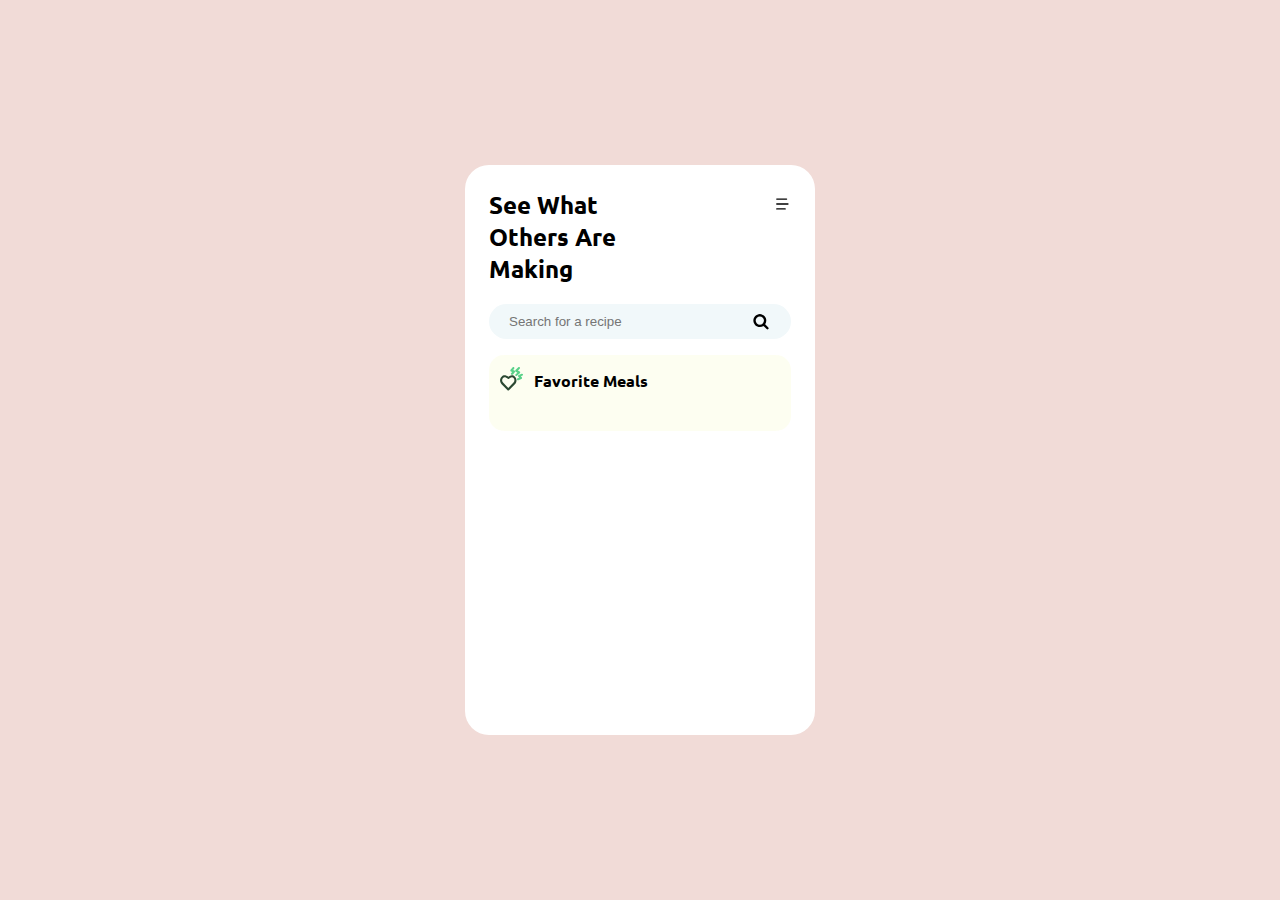
<file: Day_1/Recipe_App/index.html>
<!DOCTYPE html>
<html lang="en">

<head>
  <meta charset="UTF-8">
  <meta http-equiv="X-UA-Compatible" content="IE=edge">
  <meta name="viewport" content="width=device-width, initial-scale=1.0">
  <link rel="stylesheet" href="style.css">
  <script src="script.js" defer></script>
  <title>Recipe App</title>
</head>

<body>
  <div class="container">
    <header>
      <h1>See What Others Are Making</h1>
      <svg t="1626150616346" class="icon" viewBox="0 0 1024 1024" version="1.1" xmlns="http://www.w3.org/2000/svg"
        p-id="3888" width="30" height="30">
        <path
          d="M170.666667 469.333333h682.666666a42.666667 42.666667 0 0 1 0 85.333334H170.666667a42.666667 42.666667 0 0 1 0-85.333334z m0-298.666666h597.333333a42.666667 42.666667 0 0 1 0 85.333333H170.666667a42.666667 42.666667 0 1 1 0-85.333333z m0 597.333333h512a42.666667 42.666667 0 0 1 0 85.333333H170.666667a42.666667 42.666667 0 0 1 0-85.333333z"
          p-id="3889"></path>
      </svg>
    </header>

    <div id="search-box">
      <input type="text" placeholder="Search for a recipe">
      <button class="search">
        <svg t="1626163308607" class="icon" viewBox="0 0 1024 1024" version="1.1" xmlns="http://www.w3.org/2000/svg"
          p-id="20806" width="20" height="20">
          <path
            d="M662.635 460.563q0-87.1-61.912-149.013t-149.013-61.912-149.013 61.912-61.912 149.013 61.912 149.013 149.013 61.912 149.013-61.912 61.912-149.013zM903.69 852.278q0 24.482-17.891 42.373t-42.373 17.891q-25.424 0-42.373-17.891l-161.488-161.017q-84.276 58.381-187.853 58.381-67.326 0-128.768-26.13t-105.933-70.622-70.622-105.933-26.13-128.768 26.13-128.768 70.622-105.933 105.933-70.622 128.768-26.13 128.767 26.13 105.933 70.622 70.622 105.933 26.13 128.768q0 103.578-58.381 187.853l161.488 161.488q17.421 17.421 17.421 42.373z"
            p-id="20807"></path>
        </svg>
      </button>
    </div>

    <div id="fav-food">
      <div class="title">
        <svg t="1626162176462" class="icon" viewBox="0 0 1024 1024" version="1.1" xmlns="http://www.w3.org/2000/svg"
          p-id="5912" width="25" height="25">
          <path
            d="M379.733333 1002.666667h-8.533333c-8.533333 0-12.8-4.266667-21.333333-12.8l-243.2-247.466667c-85.333333-85.333333-85.333333-226.133333 0-307.2 34.133333-34.133333 76.8-55.466667 123.733333-55.466667 46.933333 0 102.4 21.333333 149.333333 59.733334 46.933333-38.4 98.133333-59.733333 149.333334-59.733334 46.933333 0 89.6 17.066667 123.733333 55.466667 85.333333 85.333333 85.333333 221.866667 0 307.2l-243.2 247.466667c-8.533333 4.266667-17.066667 8.533333-29.866667 12.8zM230.4 460.8c-25.6 0-46.933333 8.533333-64 29.866667-51.2 51.2-51.2 136.533333 0 187.733333l213.333333 217.6 213.333334-217.6c51.2-51.2 51.2-136.533333 0-187.733333-17.066667-21.333333-38.4-29.866667-64-29.866667-38.4 0-81.066667 21.333333-119.466667 59.733333-17.066667 17.066667-46.933333 17.066667-64-4.266666-34.133333-29.866667-76.8-55.466667-115.2-55.466667z"
            fill="#2B4832" p-id="5913"></path>
          <path
            d="M708.266667 413.866667c-12.8 0-21.333333-4.266667-29.866667-12.8-17.066667-17.066667-12.8-42.666667 4.266667-59.733334l72.533333-68.266666-72.533333-38.4c-12.8-8.533333-21.333333-17.066667-21.333334-29.866667 0-12.8 4.266667-25.6 12.8-38.4l115.2-110.933333c17.066667-17.066667 42.666667-17.066667 59.733334 0 17.066667 17.066667 17.066667 42.666667 0 59.733333l-72.533334 68.266667 72.533334 38.4c12.8 8.533333 21.333333 17.066667 21.333333 34.133333s-8.533333 29.866667-17.066667 38.4l-119.466666 106.666667c-4.266667 8.533333-17.066667 12.8-25.6 12.8zM776.533333 584.533333c-17.066667 0-34.133333-8.533333-38.4-25.6-8.533333-21.333333 0-46.933333 21.333334-55.466666l64-25.6-34.133334-38.4c-8.533333-8.533333-12.8-25.6-8.533333-38.4 4.266667-12.8 12.8-25.6 25.6-29.866667l119.466667-55.466667c21.333333-8.533333 46.933333 0 55.466666 21.333334 8.533333 21.333333 0 46.933333-21.333333 55.466666l-64 29.866667 38.4 42.666667c8.533333 8.533333 12.8 25.6 8.533333 38.4-4.266667 12.8-12.8 25.6-25.6 29.866666l-119.466666 51.2h-21.333334zM524.8 362.666667c-8.533333 0-21.333333-4.266667-25.6-8.533334-17.066667-17.066667-21.333333-42.666667-4.266667-59.733333l42.666667-51.2-46.933333-17.066667c-12.8-8.533333-21.333333-17.066667-25.6-29.866666-4.266667-12.8 0-25.6 8.533333-38.4L554.666667 59.733333c12.8-17.066667 42.666667-21.333333 59.733333-8.533333 17.066667 12.8 21.333333 42.666667 8.533333 59.733333l-42.666666 55.466667 51.2 21.333333c12.8 4.266667 21.333333 17.066667 25.6 29.866667 4.266667 12.8 0 25.6-8.533334 38.4l-81.066666 98.133333c-17.066667 4.266667-29.866667 8.533333-42.666667 8.533334z"
            fill="#59D189" p-id="5914"></path>
        </svg>
        <h4>Favorite Meals</h4>
      </div>
      <ul>
      </ul>
    </div>

    <ul id="recipe-list">

    </ul>

    <div id="recipe-detail">
    </div>
  </div>
</body>

</html>
</file>
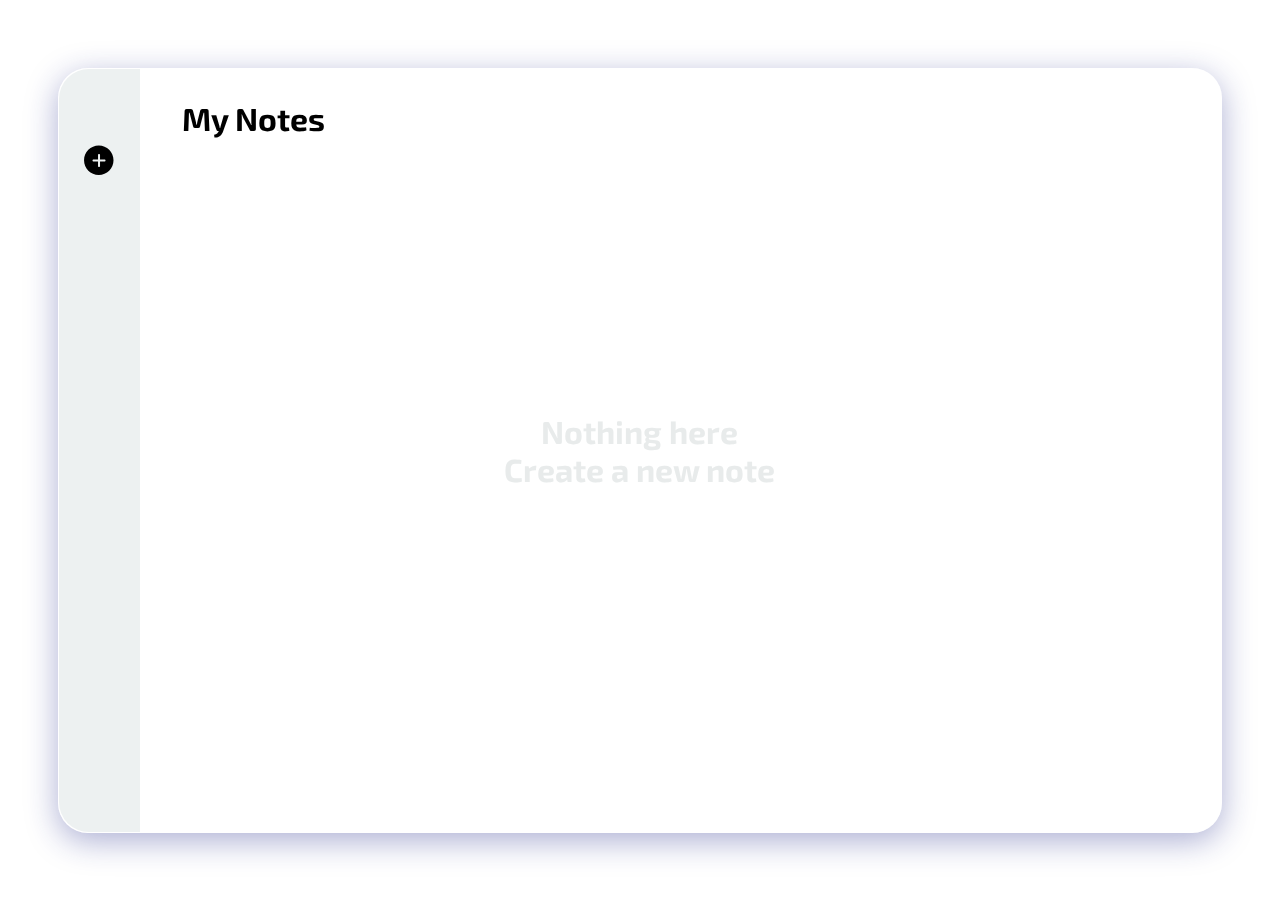
<file: Day_2/Notes_App/index.html>
<!DOCTYPE html>
<html lang="en">

<head>
  <meta charset="UTF-8">
  <meta http-equiv="X-UA-Compatible" content="IE=edge">
  <meta name="viewport" content="width=device-width, initial-scale=1.0">
  <link rel="stylesheet" href="style.css">
  <script src="script.js" defer></script>
  <script src="https://cdn.bootcdn.net/ajax/libs/marked/2.1.3/marked.min.js"></script>
  <script src="https://cdn.bootcdn.net/ajax/libs/granim/2.0.0/granim.min.js"></script>
  <title>Notes App</title>
</head>

<body>
  <div id="container">
    <div class="notes-container">
      <div id="sidebar">
        <svg t="1626426553799" id="addbtn" viewBox="0 0 1024 1024" version="1.1" xmlns="http://www.w3.org/2000/svg"
          p-id="8023" width="30" height="30">
          <path
            d="M504.371937 16.445242c-277.781916 0-502.987991 225.187952-502.987991 502.973895 0 277.784936 225.206075 502.977923 502.987991 502.977923 277.782923 0 502.972888-225.192986 502.972888-502.977923C1007.343818 241.633194 782.15486 16.445242 504.371937 16.445242zM700.443161 562.04406 546.999881 562.04406l0 153.448315c0 18.833543-15.278277 34.104772-34.120882 34.104772-18.833543 0-34.077586-15.271229-34.077586-34.104772L478.801413 562.04406 325.334975 562.04406c-18.826495 0-34.103765-15.263174-34.103765-34.101751 0-18.824481 15.27727-34.096717 34.103765-34.096717l153.466438 0L478.801413 340.39325c0-18.826495 15.244044-34.092689 34.077586-34.092689 18.841598 0 34.120882 15.266195 34.120882 34.092689L546.999881 493.846599l153.44328 0c18.833543 0 34.101751 15.271229 34.101751 34.096717C734.544912 546.780886 719.276704 562.04406 700.443161 562.04406z"
            p-id="8024" fill="#000000"></path>
        </svg>
        <ul class="color-list">
          <li style="background-color: #28292B;"></li>
          <li style="background-color: #ff5e62;"></li>
          <li style="background-color: #05bd58;"></li>
          <li style="background-color: #0575E6;"></li>
          <li style="background-color: #674B7C;"></li>
          <li style="background-color: #e79b0d;"></li>
        </ul>
      </div>
      <div id="notes-bar">
        <h1>My Notes</h1>
        <div id="notes-box">
          <h1>Nothing here </br>
            Create a new note</h1>
        </div>
      </div>
    </div>
  </div>

  <canvas id="canvas-basic"></canvas>
</body>

</html>
</file>
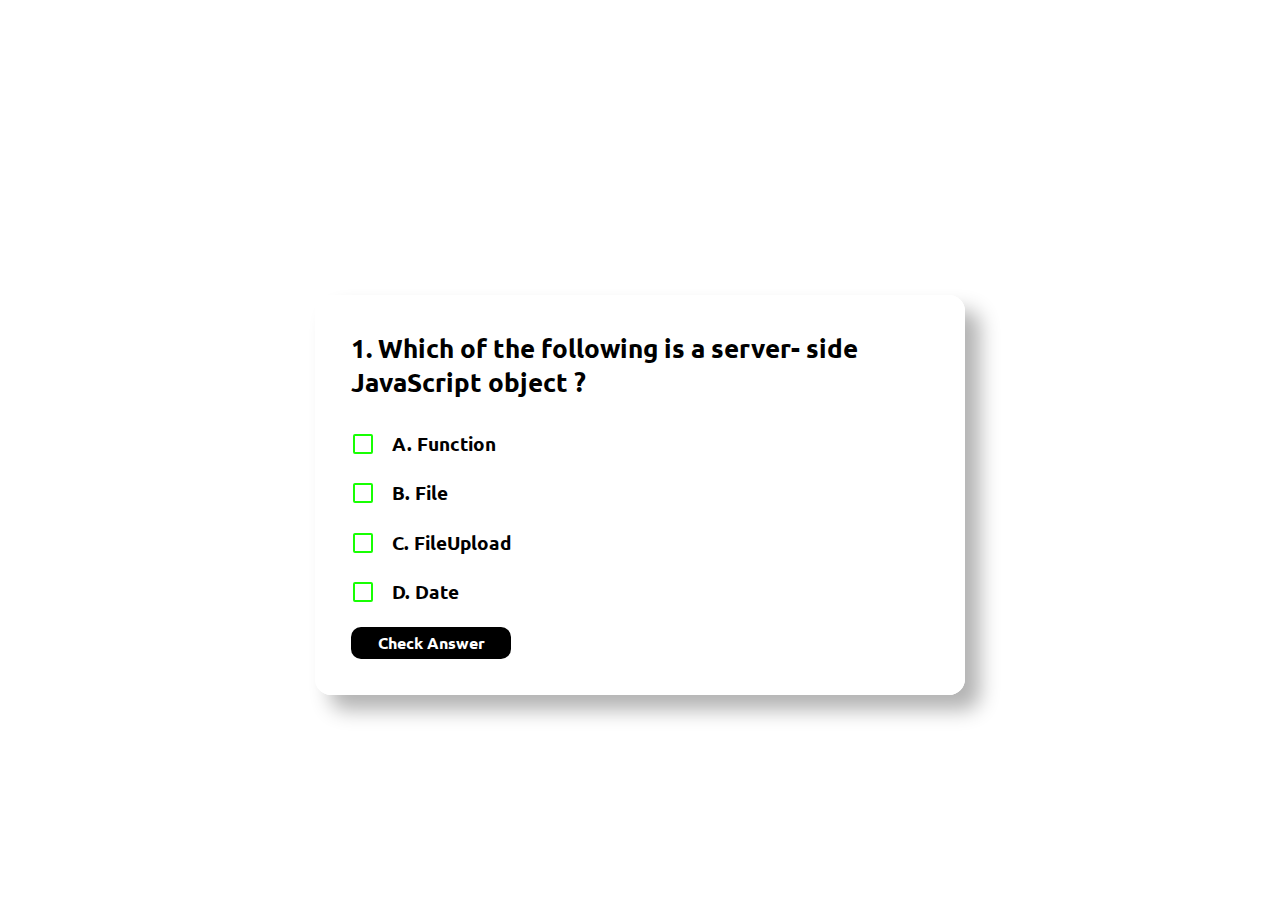
<file: Day_3/Quiz_Card/index.html>
<!DOCTYPE html>
<html lang="en">

<head>
  <meta charset="UTF-8">
  <meta name="viewport" content="width=device-width, initial-scale=1.0">
  <link rel="stylesheet" href="./style.css">
  <script src="./script.js" defer></script>
  <title>Quiz Card</title>
</head>

<body>
  <h1 class="title">JavaScript Quiz</h1>
  <div class="container">
    <h2 class="quiz_text">Question Text</h2>
    <ul>
      <li>
        <input type="radio" id="a_1" name="selection">
        <label for="a_1" class="a_text">Langyxiuan</label>
        <svg width="20" height="20">
          <polyline class="tick" points="4,9 8,13 14,5" />
        </svg>
      </li>
      <li>
        <input type="radio" id="a_2" name="selection">
        <label for="a_2" class="b_text">Xiongshunrui</label>
        <svg width="20" height="20">
          <polyline class="tick" points="4,9 8,13 14,5" />
        </svg>
      </li>
      <li>
        <input type="radio" id="a_3" name="selection">
        <label for="a_3" class="c_text">Lizhihong</label>
        <svg width="20" height="20">
          <polyline class="tick" points="4,9 8,13 14,5" />
        </svg>
      </li>
      <li>
        <input type="radio" id="a_4" name="selection">
        <label for="a_4" class="d_text">Wangyifan</label>
        <svg width="20" height="20">
          <polyline class="tick" points="4,9 8,13 14,5" />
        </svg>
      </li>
    </ul>
    <div class="next">
      <svg width="80" height="48">
        <polyline class="nextline" points="21,27 57,27 47,17 57,27 47,37" />
      </svg>
    </div>
    <div class="prev">
      <svg width="80" height="48">
        <polyline class="prevline" points="57,27 21,27 31,18 21,27 31,38" />
      </svg>
    </div>
    <span class="correct_answer">
      Check Answer
    </span>
  </div>
</body>

</html>
</file>
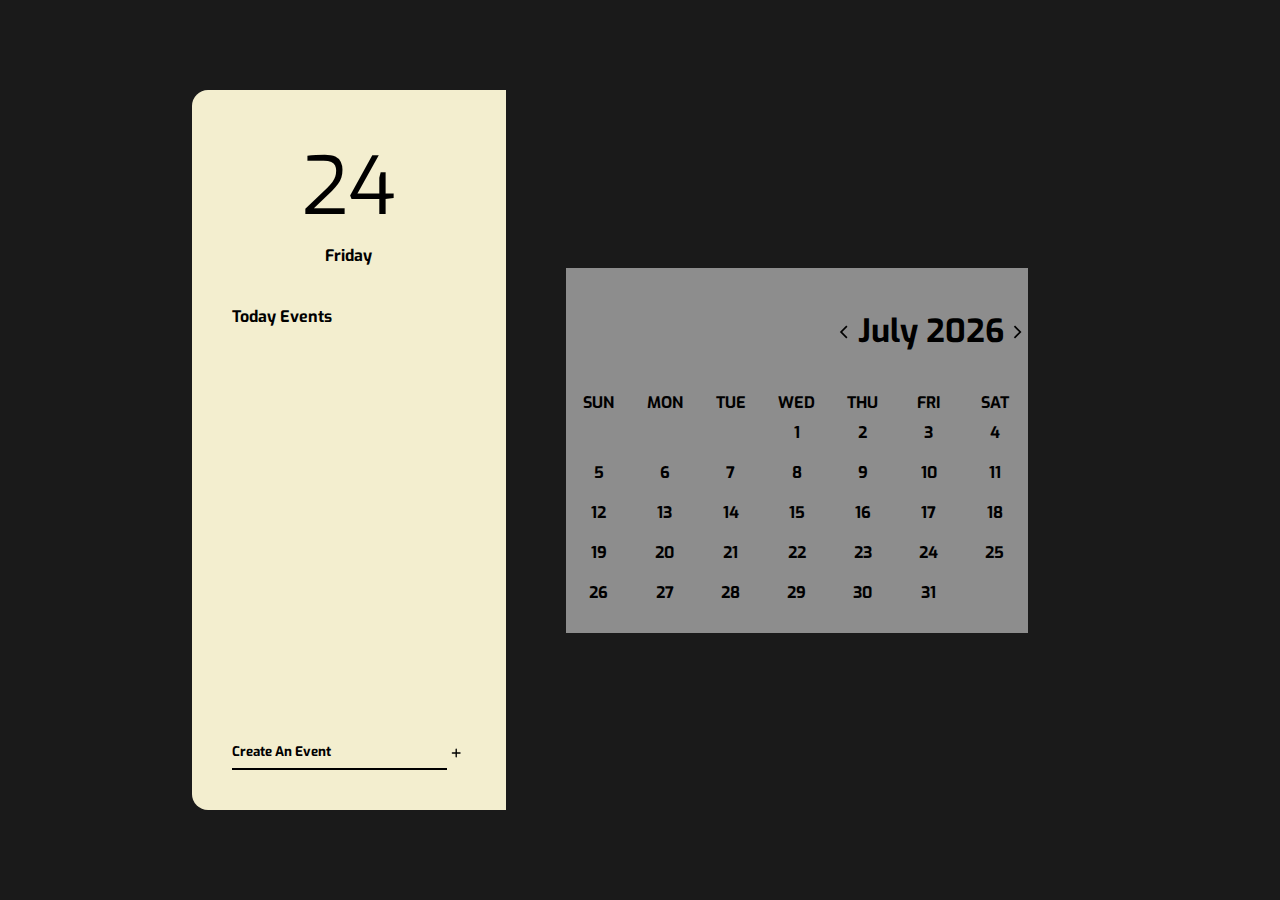
<file: Day_4/Event_Calendar/index.html>
<!DOCTYPE html>
<html lang="en">

<head>
  <meta charset="UTF-8">
  <meta http-equiv="X-UA-Compatible" content="IE=edge">
  <meta name="viewport" content="width=device-width, initial-scale=1.0">
  <link rel="stylesheet" href="style.css">
  <script src='script.js' defer></script>
  <title>Event Calendar</title>
</head>

<body>
  <div id="container">
    <div id="box">
      <div id="event">
        <div id="today">
          <div class="date"></div>
          <span class="week"></span>
        </div>

        <div id="event_list">
          <span>Today Events</span>
          <ul>
          </ul>
        </div>
        <div id="add_event">
          <input type="text" placeholder="Create An Event">
          <svg t="1627719632937" id="addBtn" viewBox="0 0 1024 1024" version="1.1" xmlns="http://www.w3.org/2000/svg" p-id="2026" width="20" height="20"><path d="M724.398 473.741h-174.14v-174.14c0-21.042-17.217-38.259-38.259-38.259s-38.259 17.216-38.259 38.259v174.14H299.6c-21.042 0-38.259 17.216-38.259 38.259 0 21.042 17.217 38.259 38.259 38.259h174.14v174.14c0 21.042 17.217 38.259 38.259 38.259s38.259-17.216 38.259-38.259v-174.14h174.14c21.042 0 38.259-17.216 38.259-38.259 0-21.042-17.217-38.259-38.259-38.259z" fill="#000000" p-id="2027"></path></svg>
        </div>
      </div>
      <div id="calendar_box">
        <div class="mask">
          <div id="header">
            <svg t="1627608807361" id="prev" viewBox="0 0 1024 1024" version="1.1" xmlns="http://www.w3.org/2000/svg" p-id="53603" width="20" height="20"><path d="M629.291 840.832l60.331-60.331-268.501-268.501 268.501-268.501-60.331-60.331-328.832 328.832z" p-id="53604"></path></svg>
            <h1 id="monthDisplay"></h1>
            <svg t="1627608763201" id="next" viewBox="0 0 1024 1024" version="1.1" xmlns="http://www.w3.org/2000/svg" p-id="53456" width="20" height="20"><path d="M689.621 512l-328.832-328.832-60.331 60.331 268.501 268.501-268.501 268.501 60.331 60.331z" p-id="53457"></path></svg>
          </div>
  
          <div id="calendar">
            <header id="weekends">
              <span>SUN</span>
              <span>MON</span>
              <span>TUE</span>
              <span>WED</span>
              <span>THU</span>
              <span>FRI</span>
              <span>SAT</span>
            </header>
  
            <div id="days">
  
            </div>
        </div>


        </div>

      </div>
    </div>
  </div>

</body>

</html>
</file>
<file: Day_1/Recipe_App/style.css>
@import url('https://fonts.googleapis.com/css2?family=Ubuntu:wght@300&display=swap');

* {
  padding: 0;
  margin: 0;
  box-sizing: border-box;
}

body {
  display: flex;
  justify-content: center;
  align-items: center;
  min-height: 100vh;
  font-family: 'Ubuntu', sans-serif;
  margin: 0;
  background-color: #F1DBD7;
}


::-webkit-scrollbar {
  width: 5px;
}

::-webkit-scrollbar-track {
  border-radius: 10px;
  background-color: #F1DBD7;
}

::-webkit-scrollbar-thumb {
  /*改变滚动条滑轨相关的样式*/
  border-radius: 10px;
  background-color: rgb(240, 238, 239);
}
/* 移入鼠标效果 */

::-webkit-scrollbar-thumb:hover {
  border-radius: 10px;
}


.container {
  width: 350px;
  height: 570px;
  display: flex;
  align-items: center;
  flex-direction: column;
  padding: 1.5rem ;
  background-color:#fff;
  border-radius: 1.5rem;
  position: relative;
  overflow-y: overlay;
}


header {
  display: flex;
  justify-content: space-around;
  margin-bottom: 1.2rem;
}

header h1 {
  font-size: 1.5rem;
  font-weight: bold;
  padding-right: 100px;
  line-height: 2rem;
}


#search-box {
  position: relative;
  width: 100%;
  margin-bottom: 1rem;
}

#search-box input {
  width: 100%;
  height: 2.2rem;
  border-radius: 1.5rem;
  outline: none;
  border: none;
  padding: 0 20px;
  background-color: rgb(241, 248, 250);
}

#search-box button {
  position: absolute;
  top: 0;
  right: 20px;
  border: none;
  background: none;
  cursor: pointer;
}

#search-box button svg {
  height: 2.2rem;
  line-height: 2.2rem;
}


#fav-food  {
  width: 100%;
  background-color: rgba(235, 243, 116, 0.1);
  border-radius: 15px;
  padding: 10px 0;;
}

#fav-food .title {
  display: flex;
  align-items: center;
  margin-bottom: 20px;
  padding: 0 10px ;
}

#fav-food .title h4 {
  margin-left: 10px;
  margin-top: 5px;
}

#fav-food ul {
  display: flex;
  align-items: center;
  /* flex-wrap: wrap; */
  overflow-x: hidden;
  padding: 5px;
}

#fav-food ul li {
  position: relative;
  display: flex;
  justify-content: center;
  align-items: center;
  flex-flow: column;
  list-style: none;
  margin-right: 10px;
}

#fav-food ul li #close{
  opacity: 0%;
  position: absolute;
  top: 0;
  right: -5px;
  transition: all.4s ease-in-out;
  cursor: pointer;
}

#fav-food ul li:hover #close {
  opacity: 100%;
}

#fav-food img {
  width: 45px;
  height: 45px;
  object-fit: cover;
  border-radius: 50%;
  cursor: pointer;
  box-shadow: rgba(0, 0, 0, 0.4) 0px 20px 15px -10px;
  transition: all .4s ease-in-out;
}

#fav-food img:hover {
  transform: scale(1.1);
}

#fav-food span {
  width: 65px;
  text-align: center;
  margin-top: 10px;
  font-weight: 900;
  font-size: 12px;
  overflow: hidden;
  text-overflow: ellipsis;
  white-space: nowrap;
}

#recipe-list {
  margin-top: 20px;
}

#recipe-list li {
  list-style: none;
  margin-bottom: 20px;
  position: relative;
  width: 100%;
  border-radius: 20px;
  padding-bottom: 10px;
  box-shadow: rgba(50, 50, 93, 0.1) 0px 6px 12px -2px, 
  rgba(0, 0, 0, 0.15) 0px 3px 7px -3px;
}

#recipe-list img {
  width: 100%;
  height: 150px;
  object-fit: cover;
  border-radius: 20px;
  box-shadow: rgba(0, 0, 0, 0.15) 0px 3px 3px 0px;
  cursor: pointer;
}

#recipe-list .tag {
  position: absolute;
  top: 110px;
  left: 1rem;
  color: #fff;
  /* font-weight: 700; */
  font-style: italic;
  font-size: 12px;
  padding: 5px 10px;
  border-radius: 20px;
  background: rgba( 255, 255, 255, 0.20 );
  box-shadow: 0 8px 32px 0 rgba( 31, 38, 135, 0.37 );
  backdrop-filter: blur( 10px );
  -webkit-backdrop-filter: blur( 16.0px );
}

#recipe-list .tag::before{
  content: '';
  position: absolute;
  left: -10px;
  top: 50%;
  transform: translateY(-50%);
  width: 6px;
  height: 6px;
  border-radius: 50%;
  background-color: #fff;
}

#recipe-list .desc {
  height: 36px;
  display: flex;
  align-items: center;
  justify-content: space-between;
  /* background-color: aliceblue; */
}

#recipe-list .desc span {
  width: 80%;
  height: 20px;
  padding: 0 10px;
  font-size: 14px;
  font-weight: 900;
  overflow: hidden;
  text-overflow: ellipsis;
}

#recipe-list .desc svg {
  margin-right: 10px;
  cursor: pointer;
}

#recipe-detail {
  position: absolute;
  top: 0;
  left: 0;
  right: 0; 
  background-color: rgba(111, 125, 131, 0.15);
  transition: all .4s ease-in-out;
  display: none;
}

#recipe-detail .detail-container {
  position: fixed;
  top: 50%;
  left: 50%;
  transform: translate(-50%,-50%);
  width: 300px;
  height: 450px;
  background-color: #fff;
  border-radius: 20px;
  padding: 20px;
  overflow: auto;
}

#recipe-detail .detail-container h3 {
  text-align: center;
  font-size: 16px;
  margin-bottom: 20px;
}

#recipe-detail .detail-container img {
  width: 100%;
  height: 170px;
  object-fit: cover;
  border-radius: 20px;
}

#recipe-detail .detail-container p {
  margin-top: 20px;
  font-size: 14px;
  line-height: 23px;
  margin-bottom: 20px;
}

#recipe-detail .detail-container ul {
  margin-top: 20px;
  margin-left: 20px;
}

#recipe-detail .detail-container ul li {
  font-size: 14px;
  font-weight: bold;
  margin-bottom: 5px;
}

#recipe-detail .detail-container svg {
  position: absolute;
  top: 20px;
  right: 20px;
  cursor: pointer;
}
</file>
<file: Day_2/Notes_App/style.css>
@import url('https://fonts.googleapis.com/css2?family=Exo+2:ital@1&display=swap');

* {
  padding: 0;
  margin: 0;
  box-sizing: border-box;
}
body {
  width: 100vw;
  height: 100vh;
  font-family: 'Exo 2', sans-serif;
}


::-webkit-scrollbar {
  width: 5px;
}

::-webkit-scrollbar-track {
  border-radius: 10px;
  background-color: transparent
}

::-webkit-scrollbar-thumb {
  border-radius: 10px;
  background-color: transparent
}

::-webkit-scrollbar-thumb:hover {
  border-radius: 10px;
}

#canvas-basic {
  position: absolute;
  display: block;
  width: 100%;
  height: 100%;
  top: 0;
  right: 0;
  bottom: 0;
  left: 0;
  z-index: -1000;
}

#container {
  width: 100%;
  height: 100%;
  display: flex;
  justify-content: center;
  align-items: center;
}

.notes-container {
  width: 91%;
  height: 85%;
  background: rgba( 255, 255, 255, 0.25 );
  box-shadow: 0 8px 32px 0 rgba( 31, 38, 135, 0.37 );
  backdrop-filter: blur( 3.0px );
  -webkit-backdrop-filter: blur( 3.0px );
  border-radius: 30px;
  border: 1px solid rgba( 255, 255, 255, 0.18 );
  display: flex;
  justify-content: space-between;
}

#sidebar {
  position: relative;
  width: 7%;
  height: 100%;
  background-color: rgb(237, 241, 241);
  border-radius: 30px 0 0 30px ;
}

#sidebar #addbtn {
  position: absolute;
  left: 50%;
  top: 10%;
  transform: translateX(-50%);
  cursor: pointer;
  z-index: 100;
}

#sidebar .color-list {
  visibility: hidden;
  position: absolute;
  top: -20%;
  left: 50%;
  transform: translateX(-50%);
  transition: all 1s cubic-bezier(1, -0.24, 0.15, 1.35);
  z-index: 10;
}


#sidebar .color-list li {
  list-style: none;
  width: 15px;
  height: 15px;
  margin-bottom: 20px;
  border-radius: 50%;
  cursor: pointer;
}

#notes-bar {
  width: 92%;
  height: 100%;
  border-radius: 0 30px 30px 0;
  padding: 30px;
  overflow: auto;
}

#notes-bar #notes-box {
  display: flex;
  justify-content: start;
  align-items: center;
  flex-wrap: wrap;
  width: 100%;
}

@-webkit-keyframes blockAnimate {
  0% {
    opacity: 0;
    transform: translateX(-20px);
  }
  100% {
    opacity: 1;
    transform: translateX(10px);
  }
}

#notes-box .note {
  position: relative;
  width: 200px;
  height: 200px;
  margin-top: 20px;
  margin-right: 20px;
  border-radius: 10px;
  padding: 15px;
  font-weight: 700;
  -webkit-animation-duration: 1s;
  -webkit-animation-name: blockAnimate;
  box-shadow: rgba(0, 0, 0, 0.15) 1.95px 1.95px 2.6px;
  background-color: rgba(255,255,255,.4);
}

#notes-box .note .edit {
  position: absolute;
  bottom: 10%;
  right: 25%;
  cursor: pointer;
  /* background-color: lawngreen; */
}

#notes-box .note .delete {
  position: absolute;
  bottom: 10%;
  right: 10%;
  cursor: pointer;
}


#notes-box .note .create-time {
  position: absolute;
  bottom: 10%;
  left: 10%;
  font-size: 12px;
  color: rgb(58, 59, 59);
}

#notes-box .note textarea {
  display: none;
  width: 100%;
  height: 80%;
  outline: none;
  border: none;
  background-color: transparent;
  font-family: inherit;
  line-height: 1.2rem;
  resize: none;
}

#notes-box .note  .markdown {
  position: absolute;
  top: 0;
  left: 0;
  width: 100%;
  height: 80%;
  padding: 15px;
}

#notes-box h1 {
  /* display: none; */
  position: absolute;
  top: 50%;
  left: 50%;
  transform: translate(-50%, -50%);
  color: rgb(232, 235, 235);
  text-align: center;
}
</file>
<file: Day_3/Quiz_Card/style.css>
@import url('https://fonts.googleapis.com/css2?family=Acme&family=Ubuntu:wght@400;500&display=swap');

* {
  padding: 0;
  margin: 0;
  box-sizing:border-box;
  list-style: none;
}

body {
  background: url("https://mir-s3-cdn-cf.behance.net/project_modules/max_1200/45eb40107435005.5fa6f974b7c29.jpg") no-repeat;
  background-size: cover;
  display: flex;
  align-items:center;
  justify-content: center;
  flex-direction: column;
  min-height: 100vh;
  font-family: "Ubuntu";
  font-size: 3rem;
}

.title {
  margin-bottom: 3rem;
  font-size: 2rem;
  color: rgba(255,255,255,.8);
  font-style: italic;

}

.container {
  position: relative;
  width: 650px;
  max-width: 100%;
  overflow: hidden;
  padding: 2rem;
  border: 4px solid #fff;
  border-radius: 1rem;
  box-sizing: 25px 25px rgba(255,255,255,1);
  background: rgba(255, 255, 255, 0.2);
  box-shadow:15px 15px 20px rgba(0, 0, 0, 0.3); 
  transition: all .5s ease-in-out;
}

.container:hover {
  box-shadow: 15px 15px 20px rgba(255,255,255,.6);

}

.container h2 {
  font-size: 1.6rem;
  margin-bottom: 2rem;
}

.container ul {
  margin-bottom: 2.5rem;
}
.container ul li{
  position: relative;
  height: 2.5rem;
  font-size: 1.2rem;
  font-weight: bold;
  margin-bottom: 0.6rem;
}

.container input[type="radio"] {
  width: 20px;
  height: 20px;
  opacity: 0;
}

.container ul label {
  padding-left: 1rem;
  cursor: pointer;
}

.container ul svg {
  position: absolute;
  left: 2px;
  top: 3px;
  border: 2px solid rgb(24, 255, 3);
  border-radius: 2px;
}

.container ul svg .tick {
  fill: none;
  stroke: rgb(60, 255, 0);
  stroke-width: 3px;
  stroke-linecap: round;
  stroke-linejoin: round;
  stroke-dasharray: 20;
  stroke-dashoffset: 21;
}

.container li input[type="radio"]:checked+ label+ svg .tick {
  animation: tick 1s ease-in-out;
  animation-fill-mode: forwards;
}

@keyframes tick {
  from {
    stroke-dashoffset: 21;
  }
  to {
    stroke-dashoffset: 0;
  }
}


/* prevBtn and nextBtn */
.container .prev, .next {
  position: absolute;
  bottom: 1rem;
  width: 5rem;
  height: 3rem;
  cursor: pointer;
  margin-bottom: 1rem;
}
.container .prev {
  right: 7rem;
}
.container .next {
  right:1rem;
}

.container .nextline,.prevline {
  fill: none;
  stroke: #fff;
  stroke-width: 4px;
  stroke-linecap: round;
  stroke-linejoin: round;
  cursor: pointer;
  transition: stroke .5s ease-in-out;
}

.container .next:hover .nextline {
  stroke-dasharray: 100;
  stroke-dashoffset: 60 ;
  stroke:  rgb(60, 255, 0);
  animation: next .6s ease-in-out;
  animation-fill-mode: forwards;
}
@keyframes next {
  from{
    stroke-dashoffset: 60;
  }
  to {
    stroke-dashoffset: 0;
  }
}

.container .prev:hover .prevline {
  stroke-dasharray: 100;
  stroke-dashoffset: 60 ;
  stroke:  rgb(60, 255, 0);
  animation: prev .6s ease-in-out;
  animation-fill-mode: forwards;
}
@keyframes prev {
  from{
    stroke-dashoffset: 60;
  }
  to {
    stroke-dashoffset: 0;
  }
}


.container .correct_answer{
  position: absolute;
  left: 2rem;
  bottom: 2rem;
  width: 10rem;
  height: 2rem;
  font-size: 1rem;
  font-weight: bold;
  line-height: 2rem;
  background:#000;
  border-radius: 10px;
  text-align: center;
  color:#fff;
  cursor: pointer;
  transition: all.8s ease-in-out;
}
</file>
<file: Day_4/Event_Calendar/style.css>
/* @import url('https://fonts.googleapis.com/css2?family=Tourney:wght@300&display=swap'); */
@import url('https://fonts.googleapis.com/css2?family=Fredericka+the+Great&family=Roboto:wght@100&display=swap');
@import url('https://fonts.googleapis.com/css2?family=Exo:wght@500&display=swap');
* {
  padding: 0;
  margin: 0;
  box-sizing: border-box;
}

::-moz-placeholder { color: #000;  font-weight: 700;}
::-webkit-input-placeholder { color:#000;  font-weight: 700;}
:-ms-input-placeholder { color:#000; font-weight: 700;}


::-webkit-scrollbar {
  width: 5px;
}

::-webkit-scrollbar-track {
  border-radius: 10px;
  background-color: transparent;
}

::-webkit-scrollbar-thumb {
  /*改变滚动条滑轨相关的样式*/
  border-radius: 10px;
  background-color: rgba(255,255,255, 0.3)
}


body {
  /* font-family: 'Fredericka the Great', cursive; */
  font-family: 'Exo', sans-serif;
}

#container {
  display: flex;
  justify-content: center;
  align-items: center;
  position: relative;
  width: 100vw;
  height: 100vh;
  background-color: rgb(26, 26, 26);
}

#box {
  display: flex;
  justify-content: space-between;
  width: 70%;
  height: 80%;
}

#event {
  display: flex;
  flex-direction: column;
  justify-content: space-between;
  align-items: center;
  width: 35%;
  height: 100%;
  padding: 40px 20px;
  background-color: rgb(243, 238, 207);
  border-radius: 1rem 0 0 1rem;
}

#event #today {
  text-align: center;
}

#today .date {
  width: 115px;
  height: 115px;
  line-height: 115px;
  border-radius: 50%;
  font-size: 80px;
}

#today .week {
  font-weight: 700;
}

#event #add_event {
  padding: 0 20px;
  display: flex;
  align-items: center;
  justify-content: space-between;
  width: 100%;
}

#add_event input {
  width: 100%;
  border: 0;
  outline: none;
  border-bottom: 2px solid #000;
  background-color: transparent;
  font-family: inherit;
  color: #000;
  font-weight: 700;
  padding: 8px 0;
}

#add_event svg {
  cursor: pointer;
}

#event #event_list {
  font-weight: 700;
  width: 100%;
  flex: 1;
  padding: 20px;
  margin-top: 20px;
  overflow: auto;
}

#event_list ul {
  padding: 20px 0;
}

#event_list ul li {
  width: 100%;
  height: 40px;
  font-size: 10px;
  position: relative;
  font-size: 14px;
  font-weight: 700;
  margin-bottom: 10px;
  cursor: pointer;
  list-style: none;
  background-color: rgba(255,255,255,0.2);
  border-radius: 5px;
  font-weight: 500;
  display: flex;
  justify-content: space-between;
  align-items: center;
  padding: 0 10px;
}

#event_list ul li input {
  margin-right: 10px;
  outline: none;
}

#event_list ul li span { 
  width: 95%;
  overflow: hidden;
  text-overflow: ellipsis;
  white-space: nowrap;
}

#event_list ul li .delete-btn {
  width: 5%;
}


#calendar_box {
  position: relative;
  display: flex;
  flex-direction: column;
  justify-content: space-around;
  width: 65%;
  height: 100%;
  background-image: url(./summer.jpg);
  background-size: cover;
  padding: 40px 60px;
  border-radius: 0 1rem 1rem 0;
  transition: all 1s ease-in-out 
}

#calendar_box .mask {
  background-color: rgba(255,255,255,0.5);
}

#calendar_box #header {
  text-align: right;
}

#calendar_box svg {
  cursor: pointer;
}

#header button, h1 {
  display: inline-block;
}

#calendar_box #calendar {
  flex: 1;
  width: 100%;
  padding: 20px 0;
  margin-top: 20px;
}

#calendar #weekends {
  display: flex;
  justify-content: space-around;
  font-weight: 700;
}

#weekends span {
  flex: 1;
  text-align: center;
}

#calendar #days {
  display: flex;
  align-items: center;
  flex-wrap: wrap;
  width: 100%;
  height: 100%;
}

#days .day {
  text-align: center;
  width: 14.28%;
  height: 40px;
  line-height: 40px;
  font-weight: 700;
  cursor: pointer;
  transition: all .4s ease-in-out;
}

#days .day:hover {
  color: #c48614;
}

.test {
  position: relative;
  width: 400px;
  height: 50px;
  font-size: 16px;
  font-weight: 700;
  padding: 20px;
  margin-bottom: 30px;
}
</file>
